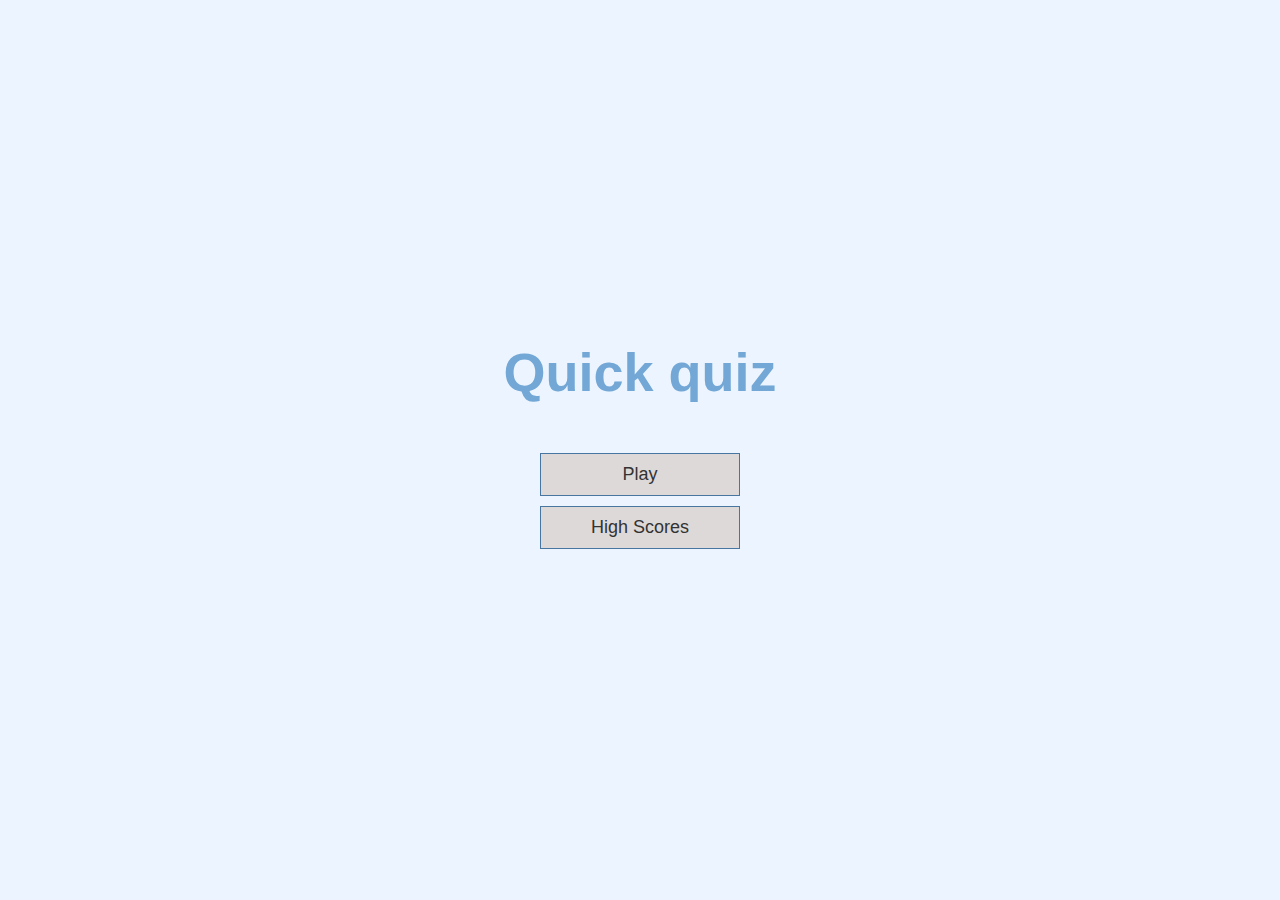
<file: index.html>
<!DOCTYPE html>
<html lang="en">
<head>
    <meta charset="UTF-8">
    <meta name="viewport" content="width=device-width, initial-scale=1.0">
    <meta http-equiv="X-UA-Compatible" content="ie=edge">
    <title>Quick quiz</title>
    <link rel="stylesheet" href="styles/app.css">
</head>
<body>
    <div class="container">
        <div id="home" class="flex-center flex-column">
            <h1>Quick quiz</h1>
            <a href="/game.html" class="btn">Play</a>
            <a href="/highscores.html" class="btn">High Scores</a>
        </div>
    </div>
</body>
</html>
</file>
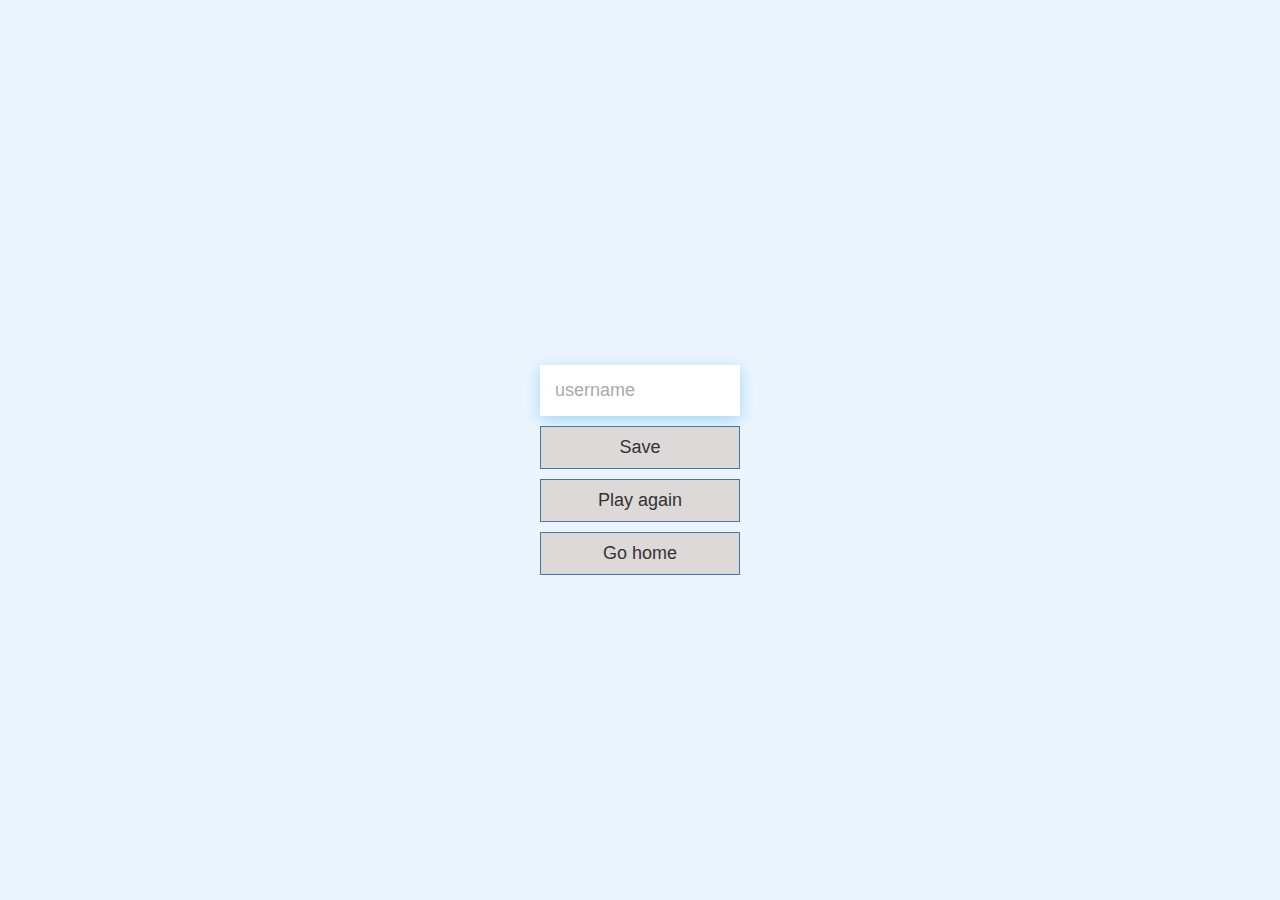
<file: end.html>
<!DOCTYPE html>
<html lang="en">
<head>
    <meta charset="UTF-8">
    <meta name="viewport" content="width=device-width, initial-scale=1.0">
    <meta http-equiv="X-UA-Compatible" content="ie=edge">
    <title>Congrats - your result</title>
    <link rel="stylesheet" href="styles/app.css">
</head>
<body>
    <div class="container">
        <div id="end" class="flex-center flex-column">
            <h1 id="finalScore">0</h1>
            <form>
                <input type="text" 
                name="username" 
                id="username" 
                placeholder="username"
                />
                <button 
                type="submit" 
                class="btn" 
                id="saveScoreBtn"
                onclick="saveHighScore (event)"
                disabled
                >Save</button>
            </form>
            <a href="/game.html" class="btn">Play again</a>
            <a href="/index.html" class="btn">Go home</a>
        </div>
    </div>
    <script src="end.js"></script>
</body>
</html>
</file>
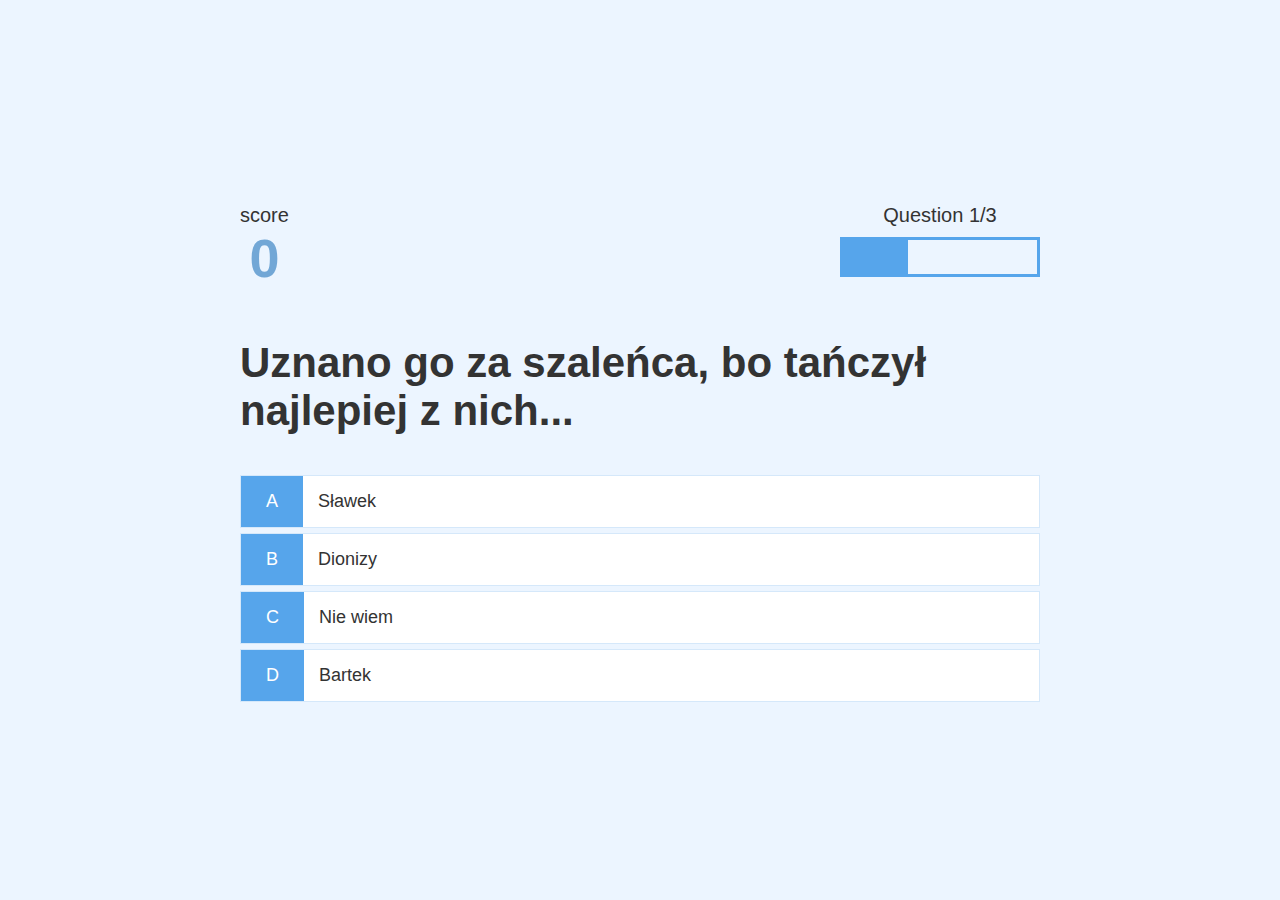
<file: game.html>
<!DOCTYPE html>
<html lang="en">
<head>
    <meta charset="UTF-8">
    <meta name="viewport" content="width=device-width, initial-scale=1.0">
    <meta http-equiv="X-UA-Compatible" content="ie=edge">
    <link rel="stylesheet" href="/styles/app.css">
    <link rel="stylesheet" href="/styles/game.css">
    <title>Quick quiz - Play</title>
</head>
<body>
    <div class="container">
        <div id="game" class="justify-center flex-column">
            <dix id="hud">
                <div id="hud-item">
                    <p class="hud-prefix">
                        score
                    </p>
                    <h1 class="hud-main-text" id="score">
                        0
                    </h1>
                </div>
                <div id="hud-item">
                        <p id="progressText" class="hud-prefix">
                            Question
                        </p>
                        <div id="progressBar">
                            <div id="progressBarFull"></div>
                        </div>
                    </div>
            </dix>
            <h2 id="question">What is the ansver to this question?</h2>
            <div class="choice-container">
                <p class="choice-prefix">A</p>
                <p class="choice-text" data-number="1">Choice1</p>
            </div>
            <div class="choice-container">
                <p class="choice-prefix">B</p>
                <p class="choice-text" data-number="2">Choice2</p>
            </div>
            <div class="choice-container">
                <p class="choice-prefix">C</p>
                <p class="choice-text" data-number="3">Choice3</p>
            </div>
             <div class="choice-container">
                <p class="choice-prefix">D</p>
                <p class="choice-text" data-number="4">Choice4</p>
            </div>
        </div>
    </div>
    <script src="game.js"></script>
</body>
</html>
</file>
<file: styles/app.css>
:root {
    background-color: #ecf5ff;
    font-size: 62.5%;
}
* {
    box-sizing: border-box;
    font-family: Arial, Helvetica, sans-serif;
    margin: 0;
    padding: 0;
    color: #333;
}
h1,
h2,
h3,
h4 {
    margin-bottom: 1rem;
}
h1 {
    font-size: 5.4rem;
    color: #72a7d6;
    margin-bottom: 5rem;
}
h1 > span {
    font-size: 2.4rem;
    font-weight: 500;
}
h2 {
    font-size: 4.2rem;
    margin-bottom: 4rem;
    font-weight: 700;
}
h3 {
    font-size: 2.8rem;
    font-weight: 500;
}
/*Utilities*/

.container {
    width: 100vw;
    height: 100vh;
    display: flex;
    justify-content: center;
    align-items: center;
    max-width: 80rem;
    margin: 0 auto;
}
.container > * {
    width: 100%
}

.flex-column {
    display: flex;
    flex-direction: column;
}
.flex-center {
    justify-content: center;
    align-items: center;
}
.justify-content {
    justify-content: center;
}
.text-center {
    text-align: center;
}
.hidden {
    display: none;
}

/*buttons*/
.btn {
    font-size: 1.8rem;
    padding: 1rem 0;
    width: 20rem;
    text-align: center;
    border: 0.1rem solid #4777a1;
    margin-bottom: 1rem;
    text-decoration: none;
    color: #333;
    background-color: rgb(221, 217, 217);
}
.btn:hover {
    cursor: pointer;
    box-shadow: 0 0.4rem 1.4rem 0 rgb(86, 185, 235, 0.5);
    transform: translateY(-0.1rem);
    transition: transform 150ms;
}
.btn[disabled]:hover {
    cursor:not-allowed;
    box-shadow: none;
    transform: none;
}

/*FORMS */
form {
    width: 100%;
    display: flex;
    flex-direction: column;
    align-items: center;
}
input {
    margin-bottom: 1rem;
    width: 20rem;
    padding: 1.5rem;
    font-size: 1.8rem;
    border: none;
    box-shadow: 0 0.4rem 1.4rem 0 rgb(86, 185, 235, 0.5);
}

input::placeholder {
    color: #aaa;
}
</file>
<file: styles/game.css>
.choice-container {
    display: flex;
    margin-bottom: 0.5rem;
    width: 100%;
    font-size: 1.8rem;
    border: 0.1rem solid rgba(86, 165, 235, 0.25);
    background-color: white;
}
.choice-container:hover {
    cursor: pointer;
    box-shadow: 0 0.4rem 1.4rem 0 rgb(86, 185, 235, 0.5);
    transform: translateY(-0.1rem);
    transition: transform 150ms;
}

.choice-prefix {
    padding: 1.5rem 2.5rem;
    background-color: #56a5eb;
    color: white;
}
.choice-text {
    padding: 1.5rem;
}
.correct {
    background-color: rgba(134, 235, 125, 0.801);
}
.incorrect {
    background-color: tomato;
}

/*HUD*/
#hud {
    display: flex;
    justify-content: space-between;
}
.hud-prefix {
    text-align: center;
    font-size: 2rem;
    margin-top: 1rem;
}
.hud-main-text {
    text-align: center
}

#progressBar {
    width: 20rem;
    height: 4rem;
    border: 0.3rem solid #56a5eb;
    margin-top: 1rem;
}
#progressBarFull {
    height: 3.5rem;
    background-color: #56a5eb;
    width: 0%;
}
</file>
